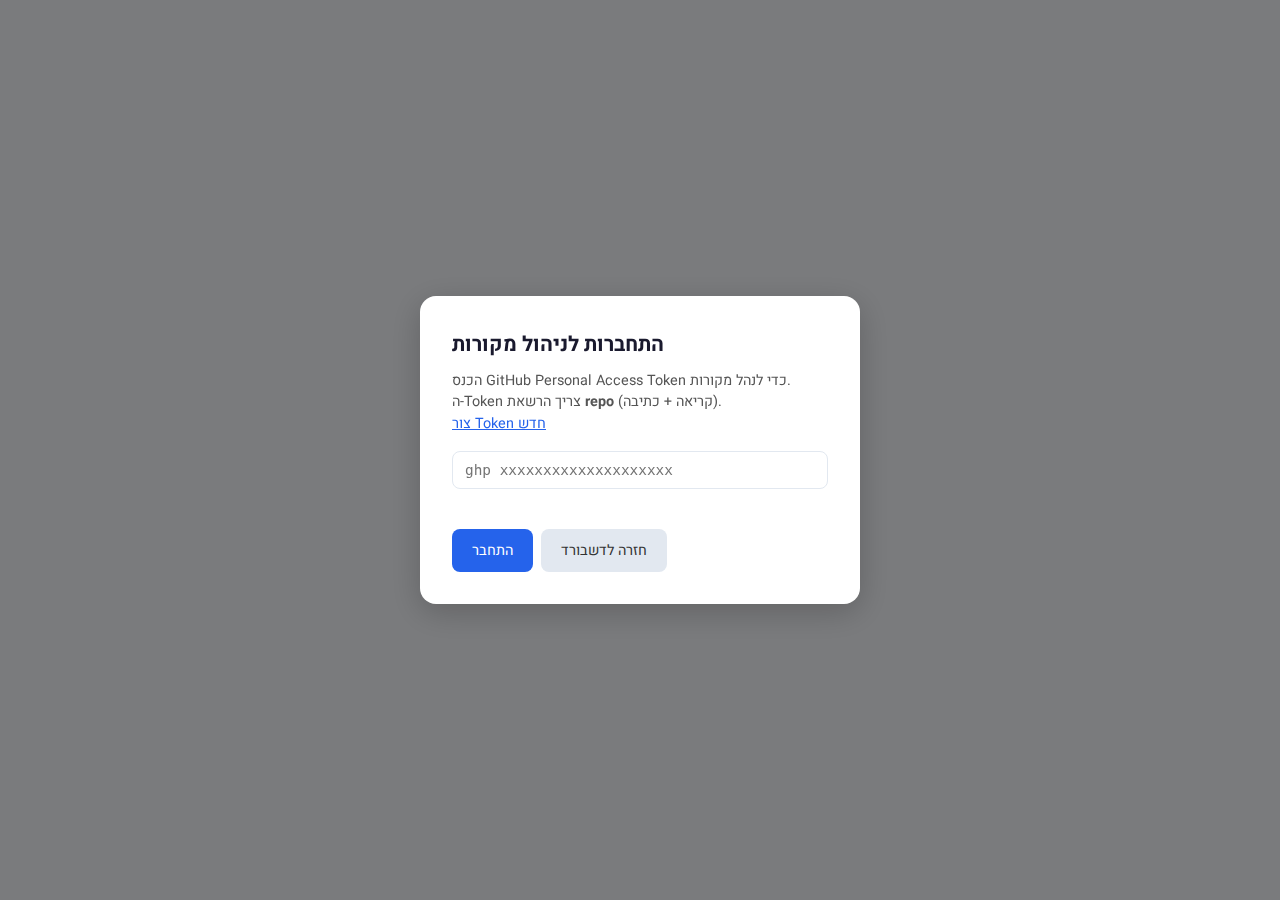
<file: docs/admin.html>
<!DOCTYPE html>
<html lang="he" dir="rtl">
<head>
    <meta charset="UTF-8">
    <meta name="viewport" content="width=device-width, initial-scale=1.0">
    <title>ניהול מקורות — Admin</title>
    <link rel="stylesheet" href="style.css">
    <link rel="preconnect" href="https://fonts.googleapis.com">
    <link href="https://fonts.googleapis.com/css2?family=Heebo:wght@300;400;500;700&display=swap" rel="stylesheet">
    <style>
        .auth-overlay {
            position: fixed;
            inset: 0;
            background: rgba(0,0,0,0.5);
            display: flex;
            align-items: center;
            justify-content: center;
            z-index: 1000;
        }
        .auth-box {
            background: #fff;
            border-radius: 16px;
            padding: 32px;
            max-width: 440px;
            width: 90%;
            box-shadow: 0 8px 32px rgba(0,0,0,0.2);
        }
        .auth-box h2 { margin-bottom: 8px; font-size: 1.3rem; }
        .auth-box p { color: #555; font-size: 0.9rem; margin-bottom: 16px; line-height: 1.5; }
        .auth-box input {
            width: 100%; padding: 10px 12px; border: 1px solid #e2e8f0;
            border-radius: 8px; font-family: monospace; font-size: 0.9rem;
            direction: ltr; margin-bottom: 12px;
        }
        .auth-box input:focus { outline: none; border-color: #2563eb; box-shadow: 0 0 0 3px #dbeafe; }
        .auth-error { color: #dc2626; font-size: 0.85rem; margin-bottom: 8px; min-height: 20px; }
        .admin-content { display: none; }
        .admin-content.visible { display: block; }
        .save-bar {
            position: sticky; top: 0; z-index: 100;
            background: #fef3c7; border-bottom: 2px solid #f59e0b;
            padding: 12px 20px; display: none; align-items: center;
            justify-content: space-between; gap: 12px;
        }
        .save-bar.visible { display: flex; }
        .save-bar__text { font-size: 0.9rem; font-weight: 500; color: #92400e; }
        .token-bar {
            background: var(--color-surface); border-bottom: 1px solid var(--color-border);
            padding: 8px 20px; display: flex; align-items: center;
            justify-content: space-between; font-size: 0.8rem; color: var(--color-text-secondary);
        }
        .token-bar button { font-size: 0.8rem; }
        .repo-setup { margin-bottom: 20px; }
        .repo-setup input {
            padding: 8px 12px; border: 1px solid var(--color-border);
            border-radius: 8px; font-family: inherit; font-size: 0.9rem;
            direction: ltr; width: 300px;
        }
    </style>
</head>
<body>
    <!-- Auth Overlay -->
    <div class="auth-overlay" id="authOverlay">
        <div class="auth-box">
            <h2>התחברות לניהול מקורות</h2>
            <p>
                הכנס GitHub Personal Access Token כדי לנהל מקורות.
                <br>ה-Token צריך הרשאת <strong>repo</strong> (קריאה + כתיבה).
                <br><a href="https://github.com/settings/tokens/new?scopes=repo&description=AI-Cyber-Monitor-Admin" target="_blank" rel="noopener" style="color: #2563eb;">צור Token חדש</a>
            </p>
            <input type="password" id="tokenInput" placeholder="ghp_xxxxxxxxxxxxxxxxxxxx" autocomplete="off">
            <div class="auth-error" id="authError"></div>
            <div style="display: flex; gap: 8px;">
                <button class="btn btn--primary" id="loginBtn">התחבר</button>
                <a href="index.html" class="btn" style="text-decoration: none; background: #e2e8f0; color: #333;">חזרה לדשבורד</a>
            </div>
        </div>
    </div>

    <!-- Token Bar -->
    <div class="token-bar" id="tokenBar" style="display: none;">
        <span>מחובר לריפו: <strong id="repoDisplay"></strong></span>
        <div style="display: flex; gap: 8px;">
            <button class="btn btn--small" style="background: #e2e8f0;" onclick="window.location.href='index.html'">דשבורד</button>
            <button class="btn btn--small btn--danger" id="logoutBtn">התנתק</button>
        </div>
    </div>

    <!-- Save Bar (shows when there are unsaved changes) -->
    <div class="save-bar" id="saveBar">
        <span class="save-bar__text">יש שינויים שלא נשמרו</span>
        <div style="display: flex; gap: 8px;">
            <button class="btn btn--primary" id="saveBtn">שמור לריפו</button>
            <button class="btn" style="background: #e2e8f0;" id="discardBtn">בטל שינויים</button>
        </div>
    </div>

    <div class="admin-content" id="adminContent">
        <header class="header">
            <div class="container">
                <h1 class="header__title">ניהול מקורות</h1>
                <p class="header__subtitle">הוספה, הסרה והפעלה/השבתה של מקורות חדשות</p>
            </div>
        </header>

        <main class="container">
            <!-- Repo Setup -->
            <section class="repo-setup" id="repoSetup" style="display: none;">
                <div class="add-source-form">
                    <h2>הגדרת ריפו</h2>
                    <p style="color: var(--color-text-secondary); font-size: 0.9rem; margin-bottom: 12px;">
                        הכנס את שם הריפו בפורמט <code>owner/repo-name</code>
                    </p>
                    <div style="display: flex; gap: 8px; align-items: center;">
                        <input type="text" id="repoInput" placeholder="username/ai-cyber-monitor" dir="ltr">
                        <button class="btn btn--primary" id="setRepoBtn">שמור</button>
                    </div>
                </div>
            </section>

            <!-- Add Source Form -->
            <section class="add-source-form">
                <h2>הוספת מקור חדש</h2>
                <div class="form-group">
                    <label for="sourceName">שם המקור</label>
                    <input type="text" id="sourceName" placeholder="לדוגמה: OpenAI Blog">
                </div>
                <div class="form-group">
                    <label for="sourceUrl">כתובת האתר</label>
                    <input type="url" id="sourceUrl" placeholder="https://openai.com" dir="ltr">
                </div>
                <div class="form-group">
                    <label for="sourceRssUrl">כתובת RSS (אופציונלי)</label>
                    <input type="url" id="sourceRssUrl" placeholder="https://openai.com/news/rss.xml" dir="ltr">
                </div>
                <div class="form-group">
                    <label for="sourceCategory">קטגוריה</label>
                    <select id="sourceCategory">
                        <option value="ai">🤖 AI</option>
                        <option value="cyber">🔒 סייבר</option>
                    </select>
                </div>
                <button class="btn btn--primary" id="addSourceBtn">הוסף מקור</button>
                <span id="addSourceMsg" style="margin-right: 12px; font-size: 0.9rem;"></span>
            </section>

            <!-- Sources Table -->
            <section style="margin-top: 24px;">
                <h2 style="margin-bottom: 16px; font-size: 1.3rem;">
                    מקורות (<span id="sourceCount">0</span>)
                </h2>
                <table class="sources-table">
                    <thead>
                        <tr>
                            <th>שם</th>
                            <th>קטגוריה</th>
                            <th>שיטה</th>
                            <th>סטטוס</th>
                            <th>פעולות</th>
                        </tr>
                    </thead>
                    <tbody id="sourcesBody">
                        <tr><td colspan="5" style="text-align: center;">טוען...</td></tr>
                    </tbody>
                </table>
            </section>

            <!-- Status Log -->
            <section style="margin-top: 24px; margin-bottom: 40px;">
                <div id="statusLog" style="font-size: 0.85rem; color: var(--color-text-secondary);"></div>
            </section>
        </main>
    </div>

    <script>
    (function() {
        "use strict";

        const STORAGE_KEY_TOKEN = "acm_github_token";
        const STORAGE_KEY_REPO = "acm_github_repo";
        const SOURCES_PATH = "config/sources.json";

        let token = "";
        let repo = "";
        let sources = [];
        let originalJson = "";
        let fileSha = "";
        let hasChanges = false;

        // DOM
        const authOverlay = document.getElementById("authOverlay");
        const tokenBar = document.getElementById("tokenBar");
        const adminContent = document.getElementById("adminContent");
        const saveBar = document.getElementById("saveBar");
        const repoDisplay = document.getElementById("repoDisplay");
        const authError = document.getElementById("authError");
        const sourcesBody = document.getElementById("sourcesBody");
        const sourceCount = document.getElementById("sourceCount");
        const statusLog = document.getElementById("statusLog");

        // === Auth ===

        function init() {
            token = localStorage.getItem(STORAGE_KEY_TOKEN) || "";
            repo = localStorage.getItem(STORAGE_KEY_REPO) || "";

            if (token) {
                verifyToken();
            }
        }

        async function verifyToken() {
            try {
                const resp = await ghApi("/user");
                if (!resp.ok) throw new Error("Token לא תקין");
                authOverlay.style.display = "none";
                tokenBar.style.display = "flex";
                adminContent.classList.add("visible");

                if (!repo) {
                    document.getElementById("repoSetup").style.display = "block";
                    repoDisplay.textContent = "לא הוגדר";
                } else {
                    repoDisplay.textContent = repo;
                    loadSourcesFromRepo();
                }
            } catch (e) {
                localStorage.removeItem(STORAGE_KEY_TOKEN);
                token = "";
                authError.textContent = "Token לא תקין או פג תוקף. נסה שוב.";
            }
        }

        document.getElementById("loginBtn").addEventListener("click", () => {
            const val = document.getElementById("tokenInput").value.trim();
            if (!val) {
                authError.textContent = "נא להכניס Token";
                return;
            }
            token = val;
            localStorage.setItem(STORAGE_KEY_TOKEN, token);
            authError.textContent = "";
            verifyToken();
        });

        document.getElementById("tokenInput").addEventListener("keydown", (e) => {
            if (e.key === "Enter") document.getElementById("loginBtn").click();
        });

        document.getElementById("logoutBtn").addEventListener("click", () => {
            localStorage.removeItem(STORAGE_KEY_TOKEN);
            token = "";
            window.location.reload();
        });

        document.getElementById("setRepoBtn").addEventListener("click", () => {
            const val = document.getElementById("repoInput").value.trim();
            if (!val || !val.includes("/")) {
                alert("פורמט נדרש: owner/repo-name");
                return;
            }
            repo = val;
            localStorage.setItem(STORAGE_KEY_REPO, repo);
            repoDisplay.textContent = repo;
            document.getElementById("repoSetup").style.display = "none";
            loadSourcesFromRepo();
        });

        // === GitHub API ===

        function ghApi(path, options = {}) {
            const base = "https://api.github.com";
            const url = path.startsWith("http") ? path : `${base}${path}`;
            return fetch(url, {
                ...options,
                headers: {
                    "Authorization": `Bearer ${token}`,
                    "Accept": "application/vnd.github.v3+json",
                    "Content-Type": "application/json",
                    ...(options.headers || {}),
                },
            });
        }

        async function loadSourcesFromRepo() {
            log("טוען מקורות מהריפו...");
            try {
                const resp = await ghApi(`/repos/${repo}/contents/${SOURCES_PATH}`);
                if (!resp.ok) {
                    if (resp.status === 404) {
                        log("קובץ sources.json לא נמצא בריפו. יצור קובץ חדש בשמירה הראשונה.");
                        sources = [];
                        fileSha = "";
                        originalJson = JSON.stringify({ sources: [] }, null, 2);
                        renderSources();
                        return;
                    }
                    throw new Error(`שגיאה ${resp.status}`);
                }
                const data = await resp.json();
                fileSha = data.sha;
                const raw = atob(data.content.replace(/\n/g, ""));
                const bytes = new Uint8Array(raw.length);
                for (let i = 0; i < raw.length; i++) bytes[i] = raw.charCodeAt(i);
                const content = new TextDecoder("utf-8").decode(bytes);
                const parsed = JSON.parse(content);
                sources = parsed.sources || [];
                originalJson = JSON.stringify({ sources }, null, 2);
                renderSources();
                log(`נטענו ${sources.length} מקורות מהריפו.`);
            } catch (e) {
                log(`שגיאה בטעינה: ${e.message}`);
            }
        }

        async function saveToRepo() {
            const newContent = JSON.stringify({ sources }, null, 2);
            const encoded = btoa(unescape(encodeURIComponent(newContent)));

            log("שומר שינויים לריפו...");
            document.getElementById("saveBtn").disabled = true;

            try {
                const body = {
                    message: `Update sources.json via admin dashboard`,
                    content: encoded,
                    branch: "main",
                };
                if (fileSha) body.sha = fileSha;

                const resp = await ghApi(`/repos/${repo}/contents/${SOURCES_PATH}`, {
                    method: "PUT",
                    body: JSON.stringify(body),
                });

                if (!resp.ok) {
                    const err = await resp.json();
                    throw new Error(err.message || `שגיאה ${resp.status}`);
                }

                const result = await resp.json();
                fileSha = result.content.sha;
                originalJson = newContent;
                hasChanges = false;
                saveBar.classList.remove("visible");
                log("השינויים נשמרו בהצלחה! הסריקה הבאה תשתמש במקורות המעודכנים.");
            } catch (e) {
                log(`שגיאה בשמירה: ${e.message}`);
            }
            document.getElementById("saveBtn").disabled = false;
        }

        // === Source Management ===

        function markChanged() {
            hasChanges = true;
            saveBar.classList.add("visible");
        }

        function renderSources() {
            sourceCount.textContent = sources.length;

            if (sources.length === 0) {
                sourcesBody.innerHTML = '<tr><td colspan="5" style="text-align: center;">אין מקורות</td></tr>';
                return;
            }

            sourcesBody.innerHTML = sources.map((s, i) => {
                const catBadge = s.category === "ai"
                    ? '<span class="card__badge card__badge--ai">🤖 AI</span>'
                    : '<span class="card__badge card__badge--cyber">🔒 סייבר</span>';
                const statusBadge = s.enabled
                    ? '<span class="status-badge status-badge--active">פעיל</span>'
                    : '<span class="status-badge status-badge--disabled">מושבת</span>';
                const method = s.method === "rss" ? "RSS" : "Scraping";

                return `<tr>
                    <td>
                        <strong>${esc(s.name)}</strong><br>
                        <a href="${esc(s.url)}" target="_blank" rel="noopener"
                           style="font-size: 0.8rem; color: var(--color-link);">${esc(s.url)}</a>
                    </td>
                    <td>${catBadge}</td>
                    <td>${method}</td>
                    <td>${statusBadge}</td>
                    <td style="white-space: nowrap;">
                        <button class="btn btn--small ${s.enabled ? 'btn--danger' : 'btn--primary'}"
                                data-action="toggle" data-index="${i}">
                            ${s.enabled ? 'השבת' : 'הפעל'}
                        </button>
                        <button class="btn btn--small btn--danger" data-action="delete" data-index="${i}"
                                style="margin-top: 4px;">מחק</button>
                    </td>
                </tr>`;
            }).join("");
        }

        // Event delegation for table buttons
        document.getElementById("sourcesBody").addEventListener("click", (e) => {
            const btn = e.target.closest("[data-action]");
            if (!btn) return;
            const idx = parseInt(btn.dataset.index);
            if (btn.dataset.action === "toggle") {
                sources[idx].enabled = !sources[idx].enabled;
                renderSources();
                markChanged();
            } else if (btn.dataset.action === "delete") {
                if (confirm(`למחוק את "${sources[idx].name}"?`)) {
                    sources.splice(idx, 1);
                    renderSources();
                    markChanged();
                }
            }
        });

        // Add source
        document.getElementById("addSourceBtn").addEventListener("click", () => {
            const name = document.getElementById("sourceName").value.trim();
            const url = document.getElementById("sourceUrl").value.trim();
            const rssUrl = document.getElementById("sourceRssUrl").value.trim();
            const category = document.getElementById("sourceCategory").value;
            const msg = document.getElementById("addSourceMsg");

            if (!name || !url) {
                msg.textContent = "נא למלא שם וכתובת";
                msg.style.color = "#dc2626";
                return;
            }
            if (sources.some(s => s.url === url)) {
                msg.textContent = "מקור זה כבר קיים!";
                msg.style.color = "#dc2626";
                return;
            }

            sources.push({
                name,
                url,
                rss_url: rssUrl || null,
                category,
                enabled: true,
                method: rssUrl ? "rss" : "scrape",
            });

            renderSources();
            markChanged();
            document.getElementById("sourceName").value = "";
            document.getElementById("sourceUrl").value = "";
            document.getElementById("sourceRssUrl").value = "";
            msg.textContent = "המקור נוסף! לחץ 'שמור לריפו' כדי לשמור.";
            msg.style.color = "#059669";
            setTimeout(() => { msg.textContent = ""; }, 4000);
        });

        // Save / Discard
        document.getElementById("saveBtn").addEventListener("click", saveToRepo);
        document.getElementById("discardBtn").addEventListener("click", () => {
            const parsed = JSON.parse(originalJson);
            sources = parsed.sources || [];
            hasChanges = false;
            saveBar.classList.remove("visible");
            renderSources();
            log("השינויים בוטלו.");
        });

        // Warn before leaving with unsaved changes
        window.addEventListener("beforeunload", (e) => {
            if (hasChanges) {
                e.preventDefault();
                e.returnValue = "";
            }
        });

        // === Helpers ===

        function esc(text) {
            if (!text) return "";
            const d = document.createElement("div");
            d.textContent = text;
            return d.innerHTML;
        }

        function log(text) {
            statusLog.textContent = text;
        }

        // Init
        init();
    })();
    </script>
</body>
</html>
</file>
<file: docs/style.css>
/* === Reset & Base === */
*, *::before, *::after {
    margin: 0;
    padding: 0;
    box-sizing: border-box;
}

:root {
    --color-bg: #f5f7fa;
    --color-surface: #ffffff;
    --color-text: #1a1a2e;
    --color-text-secondary: #555;
    --color-border: #e2e8f0;
    --color-primary: #2563eb;
    --color-primary-light: #dbeafe;
    --color-ai: #8b5cf6;
    --color-ai-bg: #ede9fe;
    --color-cyber: #059669;
    --color-cyber-bg: #d1fae5;
    --color-link: #2563eb;
    --radius: 12px;
    --shadow: 0 1px 3px rgba(0,0,0,0.08), 0 1px 2px rgba(0,0,0,0.06);
    --shadow-hover: 0 4px 12px rgba(0,0,0,0.12);
    --transition: 0.2s ease;
}

body {
    font-family: 'Heebo', sans-serif;
    background: var(--color-bg);
    color: var(--color-text);
    line-height: 1.6;
    direction: ltr;
    min-height: 100vh;
}

.container {
    max-width: 1100px;
    margin: 0 auto;
    padding: 0 20px;
}

/* === Header === */
.header {
    background: linear-gradient(135deg, #1a1a2e 0%, #16213e 100%);
    color: #fff;
    padding: 32px 0 24px;
    margin-bottom: 24px;
}

.header__container {
    display: flex;
    align-items: center;
    justify-content: space-between;
}

.header__text {
    flex: 1;
}

.header__logo img {
    height: 90px;
    width: auto;
    opacity: 0.9;
    transition: var(--transition);
}

.header__logo:hover img {
    opacity: 1;
}

.header__title {
    font-size: 2rem;
    font-weight: 700;
    margin-bottom: 4px;
}

.header__subtitle {
    font-size: 1rem;
    opacity: 0.8;
    font-weight: 300;
    margin-bottom: 16px;
}

.header__nav {
    display: flex;
    gap: 16px;
}

.header__link {
    color: rgba(255,255,255,0.7);
    text-decoration: none;
    font-size: 0.95rem;
    padding: 6px 12px;
    border-radius: 6px;
    transition: var(--transition);
}

.header__link:hover {
    color: #fff;
    background: rgba(255,255,255,0.1);
}

.header__link--active {
    color: #fff;
    background: rgba(255,255,255,0.15);
}

/* === Filters === */
.filters {
    margin-bottom: 20px;
    display: flex;
    flex-direction: column;
    gap: 12px;
}

.filters__row {
    display: flex;
    gap: 16px;
    flex-wrap: wrap;
}

.filters__group {
    display: flex;
    gap: 6px;
}

.filter-btn {
    padding: 8px 16px;
    border: 1px solid var(--color-border);
    background: var(--color-surface);
    border-radius: 8px;
    cursor: pointer;
    font-family: inherit;
    font-size: 0.9rem;
    transition: var(--transition);
    color: var(--color-text-secondary);
}

.filter-btn:hover {
    border-color: var(--color-primary);
    color: var(--color-primary);
}

.filter-btn--active {
    background: var(--color-primary);
    color: #fff;
    border-color: var(--color-primary);
}

.filters__search {
    width: 100%;
}

.search-input {
    width: 100%;
    padding: 10px 16px;
    border: 1px solid var(--color-border);
    border-radius: 8px;
    font-family: inherit;
    font-size: 0.95rem;
    background: var(--color-surface);
    transition: var(--transition);
}

.search-input:focus {
    outline: none;
    border-color: var(--color-primary);
    box-shadow: 0 0 0 3px var(--color-primary-light);
}

.filters__date {
    display: flex;
    align-items: center;
    gap: 8px;
}

.filters__date label {
    font-size: 0.9rem;
    color: var(--color-text-secondary);
}

.date-select {
    padding: 8px 12px;
    border: 1px solid var(--color-border);
    border-radius: 8px;
    font-family: inherit;
    font-size: 0.9rem;
    background: var(--color-surface);
    cursor: pointer;
}

/* === Stats === */
.stats {
    display: flex;
    gap: 8px;
    margin-bottom: 20px;
    font-size: 0.9rem;
    color: var(--color-text-secondary);
}

.stats__separator {
    opacity: 0.4;
}

/* === Articles Grid === */
.articles {
    display: flex;
    flex-direction: column;
    gap: 12px;
    margin-bottom: 40px;
    max-width: 800px;
}

.loading {
    grid-column: 1 / -1;
    text-align: center;
    padding: 60px 20px;
    color: var(--color-text-secondary);
    font-size: 1.1rem;
}

.no-results {
    text-align: center;
    padding: 60px 20px;
    color: var(--color-text-secondary);
    font-size: 1.1rem;
}

/* === Article Card === */
.card {
    background: var(--color-surface);
    border: 1px solid var(--color-border);
    border-radius: var(--radius);
    padding: 20px;
    box-shadow: var(--shadow);
    transition: var(--transition);
    cursor: pointer;
    display: flex;
    flex-direction: column;
    gap: 10px;
}

.card:hover {
    box-shadow: var(--shadow-hover);
    transform: translateY(-2px);
}

.card__header {
    display: flex;
    justify-content: space-between;
    align-items: flex-start;
    gap: 8px;
}

.card__badge {
    display: inline-flex;
    align-items: center;
    gap: 4px;
    padding: 4px 10px;
    border-radius: 20px;
    font-size: 0.8rem;
    font-weight: 500;
    white-space: nowrap;
    flex-shrink: 0;
}

.card__badge--ai {
    background: var(--color-ai-bg);
    color: var(--color-ai);
}

.card__badge--cyber {
    background: var(--color-cyber-bg);
    color: var(--color-cyber);
}

.card__source {
    font-size: 0.8rem;
    color: var(--color-text-secondary);
    flex: 1;
}

.card__date {
    font-size: 0.8rem;
    color: var(--color-text-secondary);
    white-space: nowrap;
}

.card__title {
    font-size: 1.05rem;
    font-weight: 600;
    line-height: 1.4;
}

.card__summary {
    font-size: 0.9rem;
    color: var(--color-text-secondary);
    line-height: 1.5;
}

.card__expand-hint {
    font-size: 0.75rem;
    color: var(--color-primary);
    opacity: 0.6;
    transition: var(--transition);
}

.card:hover .card__expand-hint {
    opacity: 1;
}

.card--expanded .card__expand-hint {
    display: none;
}

/* === Expanded Card Details === */
.card__details {
    display: none;
    border-top: 1px solid var(--color-border);
    padding-top: 12px;
    margin-top: 4px;
    animation: slideDown 0.2s ease;
}

@keyframes slideDown {
    from { opacity: 0; transform: translateY(-8px); }
    to { opacity: 1; transform: translateY(0); }
}

.card--expanded .card__details {
    display: block;
}

.card__details-header {
    font-size: 0.85rem;
    font-weight: 600;
    color: var(--color-primary);
    text-transform: uppercase;
    letter-spacing: 0.05em;
    margin-bottom: 8px;
}

.card__details-text {
    font-size: 0.9rem;
    line-height: 1.7;
    margin-bottom: 16px;
    color: var(--color-text);
}

.card__detail-section {
    margin-top: 12px;
    margin-bottom: 4px;
}

.card__detail-section strong {
    color: var(--color-primary);
    font-size: 0.9rem;
}

.card__sources-section {
    background: var(--color-bg);
    border-radius: 8px;
    padding: 12px 16px;
}

.card__sources-section strong {
    font-size: 0.85rem;
    color: var(--color-text-secondary);
}

.card__sources-list {
    list-style: none;
    display: flex;
    flex-direction: column;
    gap: 6px;
    margin-top: 6px;
}

.card__sources-list a {
    color: var(--color-link);
    text-decoration: none;
    font-size: 0.85rem;
    font-weight: 500;
}

.card__sources-list a:hover {
    text-decoration: underline;
}

.card__read-more {
    display: inline-block;
    margin-bottom: 12px;
    padding: 8px 18px;
    background: var(--color-primary);
    color: #fff;
    border-radius: 6px;
    text-decoration: none;
    font-size: 0.9rem;
    font-weight: 500;
    transition: var(--transition);
}

.card__read-more:hover {
    opacity: 0.85;
}

/* === RTL Support for Hebrew Content === */
.card--rtl {
    direction: rtl;
    text-align: right;
}

.card--rtl .card__header {
    flex-direction: row-reverse;
}

.card--rtl .card__expand-hint {
    text-align: right;
}

.card--rtl .card__details-text {
    direction: rtl;
    text-align: right;
}

.card--rtl .card__sources-section {
    direction: ltr;
    text-align: left;
}

.card--rtl .card__read-more {
    direction: ltr;
}

/* === Footer === */
.footer {
    background: var(--color-surface);
    border-top: 1px solid var(--color-border);
    padding: 20px 0;
    text-align: center;
    font-size: 0.85rem;
    color: var(--color-text-secondary);
}

/* === Sources Page === */
.sources-table {
    width: 100%;
    border-collapse: collapse;
    background: var(--color-surface);
    border-radius: var(--radius);
    overflow: hidden;
    box-shadow: var(--shadow);
    margin-bottom: 24px;
}

.sources-table th,
.sources-table td {
    padding: 12px 16px;
    text-align: left;
    border-bottom: 1px solid var(--color-border);
    font-size: 0.9rem;
}

.sources-table th {
    background: var(--color-bg);
    font-weight: 600;
    font-size: 0.85rem;
    color: var(--color-text-secondary);
}

.sources-table tr:last-child td {
    border-bottom: none;
}

.status-badge {
    display: inline-block;
    padding: 2px 8px;
    border-radius: 12px;
    font-size: 0.8rem;
}

.status-badge--active {
    background: #d1fae5;
    color: #059669;
}

.status-badge--disabled {
    background: #fee2e2;
    color: #dc2626;
}

.add-source-form {
    background: var(--color-surface);
    padding: 24px;
    border-radius: var(--radius);
    box-shadow: var(--shadow);
    margin-bottom: 24px;
}

.add-source-form h2 {
    font-size: 1.2rem;
    margin-bottom: 16px;
}

.form-group {
    margin-bottom: 12px;
}

.form-group label {
    display: block;
    font-size: 0.85rem;
    font-weight: 500;
    margin-bottom: 4px;
}

.form-group input,
.form-group select {
    width: 100%;
    padding: 8px 12px;
    border: 1px solid var(--color-border);
    border-radius: 8px;
    font-family: inherit;
    font-size: 0.9rem;
}

.btn {
    padding: 10px 20px;
    border: none;
    border-radius: 8px;
    font-family: inherit;
    font-size: 0.9rem;
    cursor: pointer;
    transition: var(--transition);
}

.btn--primary {
    background: var(--color-primary);
    color: #fff;
}

.btn--primary:hover {
    background: #1d4ed8;
}

.btn--danger {
    background: #dc2626;
    color: #fff;
}

.btn--danger:hover {
    background: #b91c1c;
}

.btn--small {
    padding: 4px 10px;
    font-size: 0.8rem;
}

/* === Responsive === */
@media (max-width: 768px) {
    .header__title {
        font-size: 1.5rem;
    }

    .articles {
        grid-template-columns: 1fr;
    }

    .filters__row {
        flex-direction: column;
    }

    .filters__group {
        flex-wrap: wrap;
    }

    .stats {
        font-size: 0.8rem;
    }
}

@media (max-width: 480px) {
    .container {
        padding: 0 12px;
    }

    .card {
        padding: 16px;
    }

    .header {
        padding: 20px 0 16px;
    }
}
</file>
